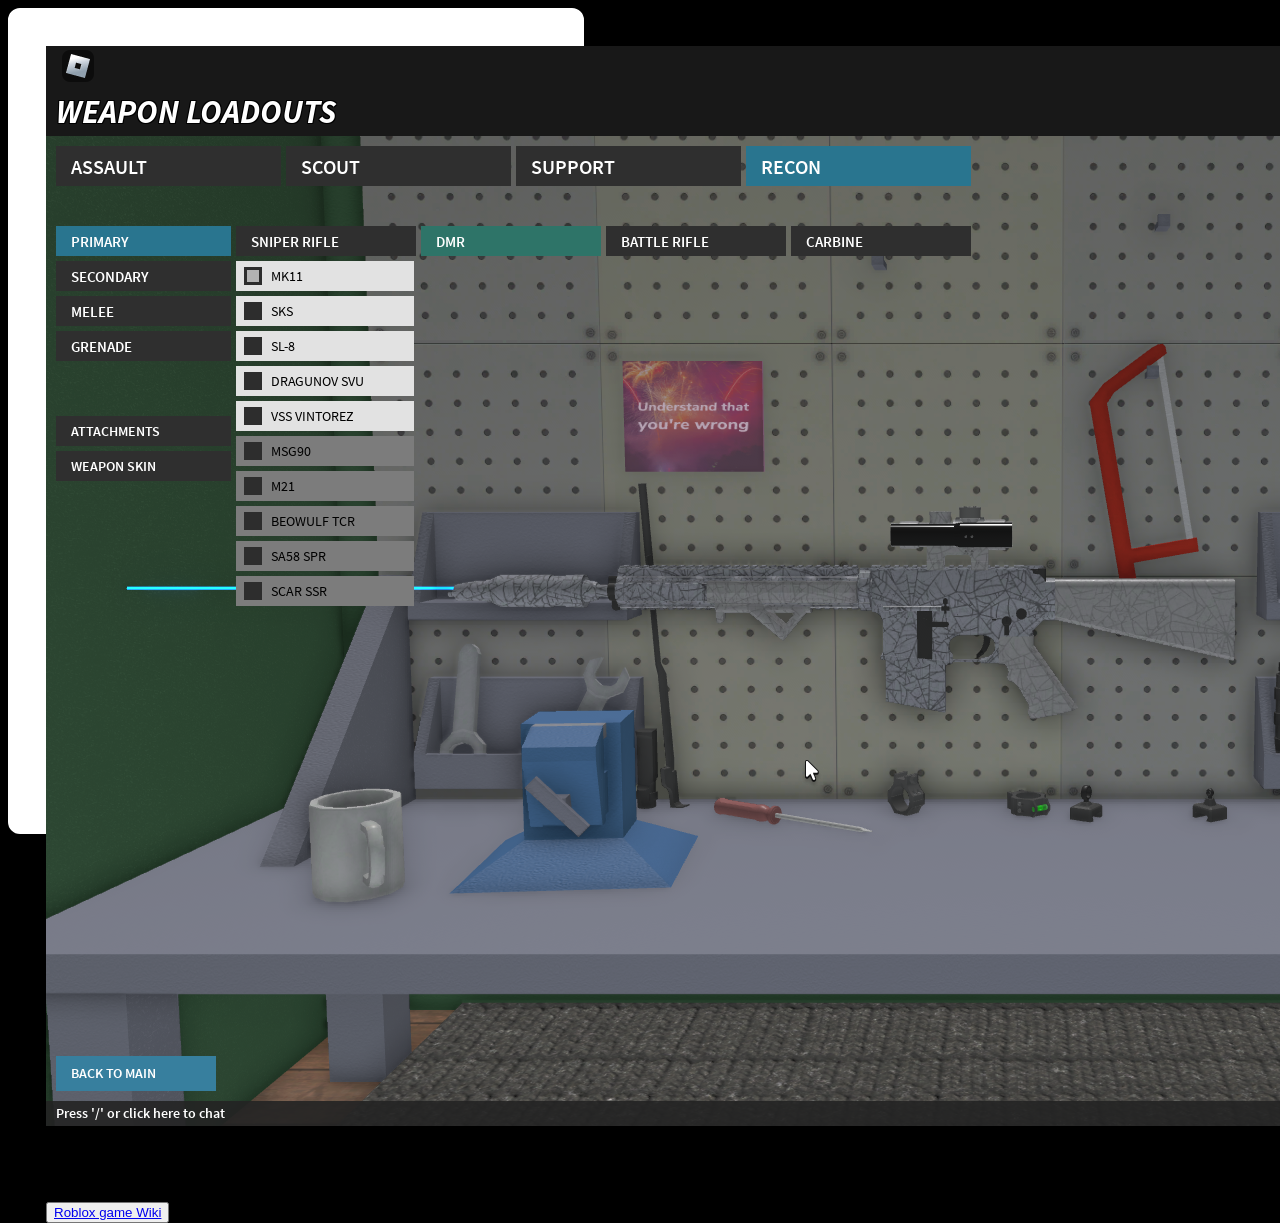
<file: Week3/Card.html>
<!DOCTYPE html>
<html>
  <head>
    <link rel="stylesheet" href="card.css">
  </head>
<body>
  <div class="card">
    <img src="Screenshot 2024-04-16 174449.png"/>
    <h1>Mk 11 MOD 0</h1>
    <p>From Roblox, but modeled on real life rifle.</p>
    <button><a href="https://roblox-phantom-forces.fandom.com/wiki/MK11_Mod_2">Roblox game Wiki</a></button>
  </div>
</body>
</html>
</file>
<file: Week3/card.css>
body {
    background-color: black;
}
div {
    height: 750px;
    width: 500px;
    background-color: white;
    padding-top: 36px;
    padding-right: 36px;
    padding-bottom: 36px;
    padding-left: 36px;
    border: 2px solid white;
    border-radius: 12px;
}
.image-container img {
    width: 100%;
    height: 300px;
    object-fit: scale-down;
    margin-bottom: 12px;
}
h1 {
  font-family: "Cascadia Mono";
  color: black;
  font-size: 18px;
}
p {
  font-size: 12px;
}
</file>
